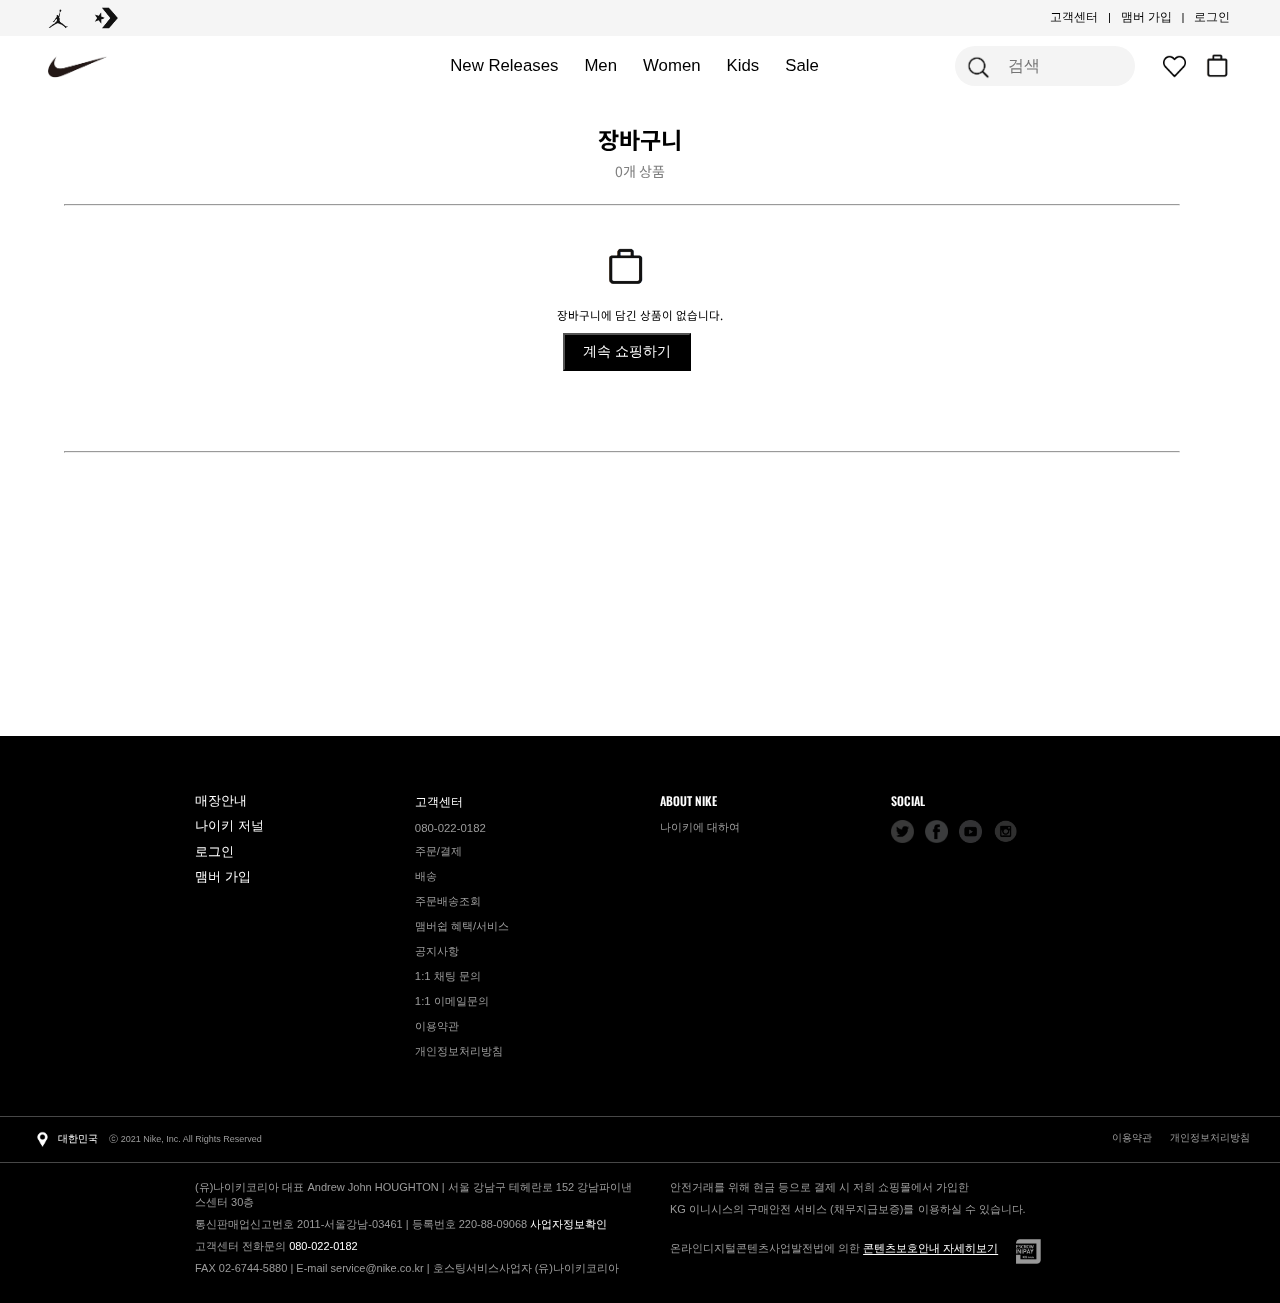
<file: shopping-basket.html>
<!DOCTYPE html>
<html lang="en">
<head>
    <meta charset="UTF-8">
    <meta http-equiv="X-UA-Compatible" content="IE=edge">
    <meta name="viewport" content="width=device-width, initial-scale=1.0">
    <title>장바구니-나이키</title>
    <link rel="stylesheet" href="./css/shopping-basket.css">
    <link href="./images/main page/icon/nike header img.png" rel="shortcut icon" type="image/x-icon">
</head>
<body>
    <script src="./js/index.js"></script>
    <div class="login">
        <div>
            <div></div>
        </div>
    </div>
    <div class="brand">
        <div class="brand_gather">
            <a href="#"><img src="./images/main page/icon/jorden.png" alt="jordan" class="brand_img"></a>
            <a href="#"><img src="./images/main page/icon/convarse.png" alt="convarse" class="brand_img" id="img1"></a>
        </div>
        <div class="user">
            <a href="#">고객센터&nbsp;&nbsp;</a>
            |
            <a href="#">&nbsp;&nbsp;맴버 가입&nbsp;&nbsp;</a>
            |
            <a href="#">&nbsp;&nbsp;로그인</a>
        </div>
    </div>
    <header id="header_" style="position: relative; transform: scaleY(1);">
        <h1 class="logo"><a href="./index.html"><img src="./images/main page/다운로드.png" alt="nike_logo"></a></h1>
        <ul class="menu drop" id="scroll">
            <li>
                <a href="#">New Releases</a>
                <div class="sub-menu">
                    <ul class="sub releases">
                        <h4 class="big-menu">
                            <li><a href="#xc/new-releases">New & Featured</a></li>
                        </h4>
                        <li class="small-menu"><a href="#">신상품 전체보기</a>
                        </li>
                        <li class="small-menu"><a href="#">SNKRS</a></li>
                        <li class="small-menu"><a href="#">에어 포스 1</a>
                        </li>
                        <li class="small-menu"><a href="#">ACG</a>
                        </li>
                        <li class="small-menu"><a href="#">NikeLab</a></li>
                        <li class="small-menu"><a href="#">NEW TO
                                SALE</a></li>
                        <li class="small-menu"><a href="#">겨울 아우터</a></li>
                        <li class="small-menu"><a href="#">지속 가능 컬렉션</a>
                        </li>
                        <li class="small-menu"><a href="#">품절임박</a></li>
                    </ul>
                    <ul class="sub releases">
                        <h4 class="big-menu">
                            <li><a href="#">New For Men</a></li>
                        </h4>
                        <li class="small-menu"><a href="#">신발</a>
                        </li>
                        <li class="small-menu"><a href="#">의류</a></li>
                        <li class="small-menu"><a href="#">용품</a>
                        </li>
                        <li class="small-menu"><a href="#">전체보기</a>
                        </li>
                    </ul>
                    <ul class="sub releases">
                        <h4 class="big-menu">
                            <li><a href="#">New For Women</a></li>
                        </h4>
                        <li class="#"><a href="-shoes">신발</a></li>
                        <li class="#"><a href="#">의류</a></li>
                        <li class="small-menu"><a href="#">용품</a>
                        </li>
                        <li class="small-menu"><a href="#">전체보기</a>
                        </li>
                    </ul>
                    <ul class="sub releases">
                        <h4 class="big-menu">
                            <li><a href="#">New For Kids</a></li>
                        </h4>
                        <li class="small-menu"><a href="#">신발</a>
                        </li>
                        <li class="small-menu"><a href="#">의류</a></li>
                        <li class="small-menu"><a href="#">용품</a>
                        </li>
                        <li class="small-menu"><a href="#">전체보기</a>
                        </li>
                    </ul>
                </div>
            </li>
            <li>
                <a href="#">Men</a>
                <div class="sub-menu">
                    <ul class="sub">
                        <h4 class="big-menu">
                            <li><a href="#">New & Featured</a></li>
                        </h4>
                        <li class="small-menu"><a href="#">신상품</a></li>
                        <li class="small-menu"><a href="#">SNKRS</a></li>
                        <li class="small-menu"><a href="#">MUST HAVES</a>
                        </li>
                        <li class="small-menu"><a href="#">MEMBER
                                SHOP</a></li>
                        <li class="small-menu"><a href="#">서울 컬렉션</a></li>
                        <li class="small-menu"><a href="#">겨울 아우터</a>
                        </li>
                        <li class="small-menu"><a href="#">젠더리스 컬렉션</a></li>
                        <li class="small-menu"><a href="#">애슬릿 리뷰</a>
                        </li>
                        <li class="small-menu"><a href="#">SALE</a></li>
                        <li class="small-menu"><a href="#">지속
                                기능 컬렉션</a></li>
                        <li class="small-menu"><a href="#">품절임박</a></li>
                    </ul>
                    <ul class="sub">
                        <h4 class="big-menu">
                            <li><a href="#">신발</a></li>
                        </h4>
                        <li class="small-menu"><a href="#">신발 전체</a></li>
                        <li class="small-menu"><a href="#">라이프 스타일</a>
                        </li>
                        <li class="small-menu"><a href="#">러닝</a></li>
                        <li class="small-menu"><a href="#">트레이닝 &
                                짐</a></li>
                        <li class="small-menu"><a href="#">농구</a></li>
                        <li class="small-menu"><a href="#">조던</a></li>
                        <li class="small-menu"><a href="#">축구</a>
                        </li>
                        <li class="small-menu"><a href="#">스케이트보딩</a></li>
                        <li class="small-menu"><a href="#">골프</a></li>
                        <li class="small-menu"><a href="#">테니스</a></li>
                        <li class="small-menu"><a href="#">샌들 &
                                슬리퍼</a></li>
                    </ul>
                    <div class="sub-double">
                        <!-- 하나로 묶어서 하나는 위로 하나는 아래로 -->
                        <ul class="sub">
                            <h4 class="big-menu">
                                <li><a href="#">의류</a></li>
                            </h4>
                            <li class="small-menu"><a href="#">의류 전체</a></li>
                            <li class="small-menu"><a href="#">후디 &
                                    크루</a></li>
                            <li class="small-menu"><a href="#">팬츠 &
                                    타이츠</a></li>
                            <li class="small-menu"><a href="#">재킷 &
                                    베스트</a></li>
                            <li class="small-menu"><a href="#">탑 &
                                    티셔츠</a></li>
                            <li class="small-menu"><a href="#">숏 팬츠</a></li>
                            <li class="small-menu"><a href="#">나이키 프로</a></li>
                            <li class="small-menu"><a href="#">양말</a></li>
                            <li class="small-menu"><a href="#">셋업</a></li>
                        </ul>
                        <ul class="sub down">
                            <h4 class="big-menu">
                                <li><a href="#">용품</a></li>
                            </h4>
                            <li class="small-menu"><a href="#">모자 & 헤드핸드</a></li>
                            <li class="small-menu"><a href="#">가방</a></li>
                            <li class="small-menu"><a href="#">애플워치</a>
                            </li>
                        </ul>
                    </div>
                    <ul class="sub">
                        <h4 class="big-menu">
                            <li><a href="#">스포츠</a></li>
                        </h4>
                        <li class="small-menu"><a href="#">러닝</a></li>
                        <li class="small-menu"><a href="#">트레이닝 & 짐</a></li>
                        <li class="small-menu"><a href="#">농구</a></li>
                        <li class="small-menu"><a href="#">축구</a></li>
                        <li class="small-menu"><a href="#">스케이트보딩</a>
                        </li>
                        <li class="small-menu"><a href="#">골프</a></li>
                        <li class="small-menu"><a href="#">테니스</a></li>
                    </ul>
                    <ul class="sub">
                        <h4 class="big-menu">
                            <li><a href="#"></a>브랜드</a></li>
                        </h4>
                        <li class="small-menu"><a href="#">Nike Sportwear</a>
                        </li>
                        <li class="small-menu"><a href="#">NikeLab</a></li>
                        <li class="small-menu"><a href="#">Jordan</a></li>
                        <li class="small-menu"><a href="#"></a></li>
                        <li class="small-menu"><a href="#"></a></li>
                    </ul>

                </div>
            </li>
            <li>
                <a href="#">Women</a>
                <div class="sub-menu">
                    <ul class="sub">
                        <h4 class="big-menu">
                            <li><a href="#">New & Featured</a></li>
                        </h4>
                        <li class="small-menu"><a href="#">신상품</a></li>
                        <li class="small-menu"><a href="#">SNKRS</a></li>
                        <li class="small-menu"><a href="#">MUST
                                HAVES</a></li>
                        <li class="small-menu"><a href="#">MEMBER
                                SHOP</a></li>
                        <li class="small-menu"><a href="#">브라 & 타이츠 셋업</a>
                        </li>
                        <li class="small-menu"><a href="#">아이콘
                                클래쉬 컬렉션</a></li>
                        <li class="small-menu"><a href="#">홈트레이닝
                                컬렉션</a></li>
                        <li class="small-menu"><a href="#">겨울 아우터</a>
                        </li>
                        <li class="small-menu"><a href="#">애슬릿 리뷰</a>
                        </li>
                        <li class="small-menu"><a href="#">SALE</a></li>
                        <li class="small-menu"><a href="#">지속
                                기능 컬렉션</a></li>
                        <li class="small-menu"><a href="#">품절임박</a></li>
                    </ul>
                    <ul class="sub">
                        <h4 class="big-menu">
                            <li><a href="#">신발</a></li>
                        </h4>
                        <li class="small-menu"><a href="#">신발 전체</a></li>
                        <li class="small-menu"><a href="#">라이프 스타일</a>
                        </li>
                        <li class="small-menu"><a href="#">용품</a></li>
                        <li class="small-menu"><a href="#">트레이닝 &
                                짐</a></li>
                        <li class="small-menu"><a href="#">농구</a></li>
                        <li class="small-menu"><a href="#">조던</a></li>
                        <li class="small-menu"><a href="#">축구</a></li>
                        <li class="small-menu"><a href="#">골프</a></li>
                        <li class="small-menu"><a href="#">테니스</a></li>
                        <li class="small-menu"><a href="#">샌들 &
                                슬리퍼</a></li>
                    </ul>
                    <div class="sub-double">
                        <!-- 하나로 묶어서 하나는 위로 하나는 아래로 -->
                        <ul class="sub">
                            <h4 class="big-menu">
                                <li><a href="#">의류</a></li>
                            </h4>
                            <li class="small-menu"><a href="#">의류 전체</a></li>
                            <li class="small-menu"><a href="#">스포츠
                                    브라</a></li>
                            <li class="small-menu"><a href="#">타이츠 &
                                    레깅스</a></li>
                            <li class="small-menu"><a href="#">팬츠 &
                                    숏 팬츠</a></li>
                            <li class="small-menu"><a href="#">후디 &
                                    크루</a></li>
                            <li class="small-menu"><a href="#">재킷 &
                                    베스트</a></li>
                            <li class="small-menu"><a href="#">탑 &
                                    티셔츠</a></li>
                            <li class="small-menu"><a href="#">스커트
                                    & 드레스</a></li>
                            <li class="small-menu"><a href="#">요가</a></li>
                            <li class="small-menu"><a href="#">양말</a></li>
                            <li class="small-menu"><a href="#">셋업</a></li>
                        </ul>
                        <ul class="sub down">
                            <h4 class="big-menu">
                                <li><a href="#">용품</a></li>
                            </h4>
                            <li class="small-menu"><a href="#">모자 & 헤드핸드</a></li>
                            <li class="small-menu"><a href="#">가방</a></li>
                            <li class="small-menu"><a href="#">애플워치</a>
                            </li>
                        </ul>
                    </div>
                    <ul class="sub">
                        <h4 class="big-menu">
                            <li><a href="#">스포츠</a></li>
                        </h4>
                        <li class="small-menu"><a href="#">러닝</a></li>
                        <li class="small-menu"><a href="#">트레이닝 & 짐</a></li>
                        <li class="small-menu"><a href="#">축구</a></li>
                        <li class="small-menu"><a href="#">골프</a></li>
                        <li class="small-menu"><a href="#">테니스</a></li>
                        <li class="small-menu"><a href="#">요가</a></li>
                    </ul>
                    <ul class="sub">
                        <h4 class="big-menu">
                            <li><a href="#">브랜드</a></li>
                        </h4>
                        <li class="small-menu"><a href="#">Nike Sportwear</a>
                        </li>
                        <li class="small-menu"><a href="#">NikeLab</a></li>
                        <li class="small-menu"><a href="#">Jordan</a></li>
                        <li class="small-menu"><a href="#">ACG</a></li>
                    </ul>

                </div>
            </li>
            <li>
                <a href="#">Kids</a>
                <div class="sub-menu">
                    <ul class="sub kids">
                        <h4 class="big-menu">
                            <li><a href="#">New & Featured</a></li>
                        </h4>
                        <li class="small-menu"><a href="#">신상품</a></li>
                        <li class="small-menu"><a href="#">윈터
                                에센셜</a></li>
                        <li class="small-menu"><a href="#">홀리데이
                                기프트</a></li>
                        <li class="small-menu"><a href="#">와플 트레이너 2</a></li>
                        <li class="small-menu"><a href="#">신고 벗기 편한 키즈
                                플라이어즈</a></li>
                        <li class="small-menu"><a href="#">조던 키즈</a>
                        </li>
                        <li class="small-menu"><a href="#">아이들을 위한 선물</a>
                        </li>
                        <li class="small-menu"><a href="#">SALE</a></li>
                        <li class="small-menu"><a href="#">품절임박</a></li>
                    </ul>
                    <ul class="sub">
                        <h4 class="big-menu">
                            <li><a href="#">신발</a></li>
                        </h4>
                        <li class="small-menu"><a href="#">베이비(160mm 이하)</a>
                        </li>
                        <li class="small-menu"><a href="#">리틀키즈(165~220mm)</a></li>
                        <li class="small-menu"><a href="#w/junior">주니어(225~250mm)</a></li>
                        <li class="small-menu"><a href="#">라이프스타일</a>
                        </li>
                        <li class="small-menu"><a href="#">러닝</a></li>
                        <li class="small-menu"><a href="#">축구</a></li>
                        <li class="small-menu"><a href="#">농구</a></li>
                        <li class="small-menu"><a href="#r">샌들 &
                                슬리퍼</a></li>
                    </ul>
                    <div class="sub-double">
                        <!-- 하나로 묶어서 하나는 위로 하나는 아래로 -->
                        <ul class="sub">
                            <h4 class="big-menu">
                                <li><a href="#">의류</a></li>
                            </h4>
                            <li class="small-menu"><a href="#">베이비 (0~4세)</a>
                            </li>
                            <li class="small-menu"><a href="#">리틀키즈
                                    (4~7세)</a></li>
                            <li class="small-menu"><a href="#">주니어
                                    (8~13세)</a></li>
                            <li class="small-menu"><a href="#">팬츠 &
                                    레깅스</a></li>
                            <li class="small-menu"><a href="#">후디 &
                                    크루</a></li>
                            <li class="small-menu"><a href="#">아우터 &
                                    재킷</a></li>
                            <li class="small-menu"><a href="#">스커트 &
                                    드레스</a></li>
                            <li class="small-menu"><a href="#">탑 &
                                    티셔츠 & 브라</a></li>
                            <li class="small-menu"><a href="#">트래수트 &
                                    세트</a></li>
                            <li class="small-menu"><a href="#">가방 & 모자 &
                                    용품</a></li>
                        </ul>
                        <ul class="sub down">
                            <h4 class="big-menu">
                                <li><a href="#">용품</a></li>
                            </h4>
                            <li class="small-menu"><a href="#">가방</a></li>
                            <li class="small-menu"><a href="#">모자</a></li>
                            <li class="small-menu"><a href="#">양말</a></li>
                        </ul>
                    </div>
                    <ul class="sub">
                        <h4 class="big-menu">
                            <li><a href="#"></a>스포츠</a></li>
                        </h4>
                        <li class="small-menu"><a href="#">러닝</a></li>
                        <li class="small-menu"><a href="#">축구</a></li>
                        <li class="small-menu"><a href="#">농구</a></li>
                        <li class="small-menu"><a href="#">테니스</a></li>
                    </ul>
                </div>
            </li>
            <li>
                <a href="#">Sale</a>
                <div class="sub-menu">
                    <ul class="sub">
                        <h4 class="big-menu">
                            <li><a href="#">New To Sale</a></li>
                        </h4>
                    </ul>
                    <ul class="sub">
                        <h4 class="big-menu">
                            <li><a href="#">Mens Sale</a></li>
                        </h4>
                        <li class="small-menu"><a href="#">신발</a></li>
                        <li class="small-menu"><a href="#">의류</a></li>
                        <li class="small-menu"><a href="#">용품</a></li>
                        <li class="small-menu"><a href="#">전체 보기</a>
                        </li>
                    </ul>
                    <ul class="sub">
                        <h4 class="big-menu">
                            <li><a href="#">Womens Sale</a></li>
                        </h4>
                        <li class="small-menu"><a href="#">신발</a></li>
                        <li class="small-menu"><a href="#">의류</a></li>
                        <li class="small-menu"><a href="#">용품</a></li>
                        <li class="small-menu"><a href="#">전체 보기</a>
                        </li>
                    </ul>
                    <ul class="sub">
                        <h4 class="big-menu">
                            <li><a href="#">Kids Sale</a></li>
                        </h4>
                        <li class="small-menu"><a href="#">신발</a></li>
                        <li class="small-menu"><a href="#">의류</a></li>
                        <li class="small-menu"><a href="#">용품</a></li>
                        <li class="small-menu"><a href="# ">전체 보기</a>
                        </li>
                    </ul>
                </div>
            </li>
        </ul>
        <div class="gather">
            <div class="search">
                <a href="#" class="search_icon"><img src="./images/main page/icon/search.png" alt="search_icon"
                        id="search_png"></a>
                <input class="search-input" type="search" size="17" placeholder="            검색"
                    onfocus="placeholder=''" onblur="placeholder='           검색'" name="search" id="search_input">
            </div>
            <div class="icon_sell">
                <a href="#" class="icon"><img src="./images/main page/icon/heart.png"
                        alt="heart_icon" class="icon_img"></a>
                <a href="#" class="bag_icon"><img src="./images/main page/icon/bag.png" alt="bag_icon" class="icon_img"></a>
            </div>
        </div>

        <div class="back_op" id="back_op"></div>
    </header>
    <div class="back_op _search" id="back_op_search"></div>
    <div class="search_click" id="search_head">
        <div class="search_head">
            <div class="search_nike_img"><img src="./images/main page/다운로드.png" alt="logo"></div>
            <div class="search_input_midden">
                <a href="#" class="search_icon"><img src="./images/main page/icon/search.png" alt="search_icon"></a>
                <input class="search-input" type="search" size="17" placeholder="검색" onfocus="placeholder='검색'"
                    onblur="placeholder='검색'" name="search" style="font-size: 17px;">
            </div>
            <div class="search_close">
                <a id="close_btu"><img src="./images/main page/icon/free-icon-x-symbol-75519_ccexpress.png"
                        alt="close"></a>
            </div>
        </div>
        <div class="search_">
            <div class="search_menu">
                <ul>
                    <a href="#">추천 검색어</a>
                    <li><a href="#">패딩</a></li>
                    <li><a href="#">에어맥스
                            던</a></li>
                    <li><a href="#">스우시</a></li>
                    <li><a href="#">겨울 모자</a></li>
                    <li><a href="#">폴리스</a></li>
                </ul>
            </div>
        </div>
    </div>
    
    <!--장바구니 시작-->
    <div class="shopping-basket">
        <p class="jang">장바구니</p>
        <p class="zero">0개 상품</p>
        <hr>
        <img src="./images/main page/icon/bag.png" alt="bag" class="bag">
        <p class="no">장바구니에 담긴 상품이 없습니다.</p>
        <a href="./index.html"><button class="keep-button">계속 쇼핑하기</button></a>
        <hr class="hr1">
    </div>
    <a href="#" class="up-scroll" id="up_scroll"><img src="./images/main page/icon/제목 없음.png" alt="up"></a>
    <footer>
        <div class="service">
            <div>
                <div class="srv_1 srv">
                    <ul>
                        <a href="#">
                            <li>매장안내</li>
                        </a>
                        <a href="#">
                            <li>나이키 저널</li>
                        </a>
                        <a href="#">
                            <li>로그인</li>
                        </a>
                        <a href="#">
                            <li>맴버 가입</li>
                        </a>
                    </ul>
                </div>
                <div class="srv_2 srv">
                    <ul>
                        <p>고객센터</p>
                        <li class="srv_2_menu"><a href="#">080-022-0182</a></li>
                        <li class="srv_2_menu"><a href="#">주문/결제</a></li>
                        <li class="srv_2_menu"><a href="#">배송</a>
                        </li>
                        <li class="srv_2_menu"><a href="#">주문배송조회</a></li>
                        <li class="srv_2_menu"><a href="#">맴버쉽 혜택/서비스</a></li>
                        <li class="srv_2_menu"><a href="#">공지사항</a></li>
                        <li class="srv_2_menu"><a href="#">1:1 채팅
                                문의</a></li>
                        <li class="srv_2_menu"><a href="#">1:1
                                이메일문의</a></li>
                        <li class="srv_2_menu"><a href="#/policy">이용약관</a></li>
                        <li class="srv_2_menu"><a href="#">개인정보처리방침</a></li>
                    </ul>
                </div>
                <div class="srv_3 srv">
                    <ul>
                        <p>ABOUT NIKE</p>
                        <li class="srv_2_menu"><a href="#">나이키에 대하여</a></li>
                    </ul>
                </div>
                <div class="srv_4 srv">
                    <ul>
                        <p>SOCIAL</p>
                        <a href="#"><img src="./images/main page/icon/twitter.png" alt="twitter"></a>
                        <a href="#"><img src="./images/main page/icon/facebook.png" alt="facebook"></a>
                        <a href="#"><img src="./images/main page/icon/youtube.png" alt="youtube"></a>
                        <a href="#"><img src="./images/main page/icon/instagram.png" alt="instagram"></a>
                    </ul>
                </div>
            </div>
        </div>
        <div class="language">
            <div style="font-size:9px;">
                <span style="font-size: 10px;">
                    <a href="#" style="color: white;">
                        <img src="./images/main page/icon/다운로드-removebg-preview.png" alt="locate" style="width: 25px;">
                        대한민국</a></span>&ensp;&ensp;
                ⓒ 2021 Nike, Inc. All Rights Reserved
            </div>
            <div>
                <a href="#">이용약관</a>&ensp;&ensp;&ensp;
                <a href="#/">개인정보처리방침</a>
            </div>
        </div>
        <div class="locate">
            <div>
                <span>
                    <p class="fir">(유)나이키코리아 대표 Andrew John HOUGHTON | 서울 강남구 테헤란로 152 강남파이낸스센터 30층</p>
                    <p class="fir">통신판매업신고번호 2011-서울강남-03461 | 등록번호 220-88-09068 <a href="#">사업자정보확인</a></p>
                    <p class="fir">고객센터 전화문의 <a href="#">080-022-0182</a></p>
                    <p class="fir">FAX 02-6744-5880 | E-mail service@nike.co.kr | 호스팅서비스사업자 (유)나이키코리아</p>
                </span>
                <span>
                    <p class="sec">안전거래를 위해 현금 등으로 결제 시 저희 쇼핑몰에서 가입한</p>
                    <p class="sec">KG 이니시스의 구매안전 서비스 (채무지급보증)를 이용하실 수 있습니다.</p>
                    <p class="content_prot">온라인디지털콘텐츠사업발전법에 의한 <a href="#" style="text-decoration: underline;">콘텐츠보호안내
                            자세히보기</a><a href="#"><img src="./images/main page/icon/escrow_43x43_gray.png"
                                alt="클릭하시면 이니시스 결제시스템의 유효성을 확인하실 수 있습니다." style="width: 25px;"></a></p>
                </span>
            </div>
        </div>
    </footer>
</body>
</html>
</file>
<file: css/shopping-basket.css>
@import url("https://fonts.googleapis.com/css2?family=Noto+Sans+KR&family=Oswald:wght@500&display=swap");
@import url("https://fonts.googleapis.com/css2?family=Noto+Sans+KR&display=swap");
@import url("https://fonts.googleapis.com/css2?family=Noto+Sans+KR&display=swap");
* {
  margin: 0;
  padding: 0;
  list-style: none;
}
a {
  text-decoration: none;
  color: inherit;
}
img {
  vertical-align: middle;
}
body {
  font-family: "Helvetica Neue", Helvetica, Arial, sans-serif;
}
.brand {
  height: 36px;
  position: relative;
  background-color: rgb(245, 245, 245);
  display: flex;
  justify-content: space-between;
}
.brand > .user {
  font-size: 11.5px;
  position: relative;
  top: 10px;
  right: 50px;
}
.brand > .brand_gather {
  position: relative;
  left: 37px;
  top: 2px;
}
.brand_gather > a {
  height: 60px;
}
.brand_gather > a > #img1 {
  width: 25px;
  height: 23px;
}
.brand_gather > a > .brand_img {
  width: 20px;
  height: 20px;
  padding: 5px 11px;
}
header {
  position: static;
  height: 60px;
  width: 100%;
  background-color: white;
  display: flex;
  justify-content: space-between;
  align-items: center;
  z-index: 999;
  transform-origin: top;
  transition: 0.05s;
}
.logo img {
  z-index: 999;
  width: 70px;
  padding: 13px 42px;
}
.logo > a > img:hover {
  opacity: 0.5;
}
.sub-menu {
  position: absolute;
  width: 100%;
  padding: 40px 0;
  left: 0%;
  top: 100%;
  transition: 0.15s;
  transform: scaleY(0);
  transform-origin: top;
  background-color: white;
  display: flex;
  justify-content: center;
}
.menu > li:hover > .sub-menu {
  transform: scaleY(1);
}
.sub {
  opacity: 0;
  position: relative;
  /* float: left; */
  padding: 0 40px;
  text-align: left;
  right: 80px;
}
.releases {
  right: -20px;
}
.kids {
  right: 20px;
}
.menu > li:hover > .sub-menu > .sub {
  opacity: 1;
  transition: 1s;
}
.menu > li:hover > .sub-menu > .sub-double > .sub {
  opacity: 1;
  transition: 1s;
}
.menu > li > a:hover {
  border-bottom: 2px solid black;
}
.menu > li > a {
  top: 20px;
  font-size: 16.8px;
  position: relative;
  height: 100%;
  padding: 17px 13px;
  font-weight: 100;
}
.menu > li {
  height: 100%;
}
.menu {
  height: 100%;
  display: flex;
  z-index: 999;
}

.search_div > img {
  position: absolute;
  width: 40px;
}

.sub-double {
  display: flex;
  flex-direction: column;
  top: 10px;
  padding: 0 8px 0 35px;
}
.sub-double > .down {
  margin-top: 20px;
}
.big-menu {
  padding: 0 50px 16px 0;
  font-weight: 500;
  font-size: 17px;
}
.small-menu {
  padding: 3px;
  font-size: 14px;
  font-weight: 400px;
  color: rgb(110, 110, 110);
}
.small-menu:hover {
  color: black;
}
.gather input:hover {
  background-color: #ccc;
}
.gather input {
  position: absolute;
  right: 145px;
  border-radius: 67px;
  border: none;
  width: 180px;
  height: 40px;
  font-weight: 300;
  font-size: 16px;
  background-color: rgb(244, 244, 244);
}
.gather > .search > a {
  border-radius: 30px;
}
.gather > .search > a:hover {
  background-color: #ccc;
}
.gather .search_icon {
  position: absolute;
  right: 280px;
  z-index: 99;
}
.gather {
  width: 165px;
}
.gather img {
  width: 27px;
  padding: 8px 8px;
}
.gather > .icon_sell > a > img {
  width: 23px;
}
.gather > .icon_sell {
  /* position: relative; */
  padding: 0 0 0 40px;
}
.gather > .icon_sell > a {
  border-radius: 70px;
  padding: 9px 0;
}
.gather > a > .icon_img {
  padding: 0;
}
.gather > .icon_sell > a:hover {
  background-color: #ccc;
}
.search_click {
  height: 360px;
  width: 100%;
  z-index: 200;
  transform: scaleY(0);
  transition: 0.2s;
  transform-origin: top;
  background-color: white;
  top: 0;
  position: fixed;
}
.search_click > .search_head {
  height: 60px;
  width: 100%;
  display: flex;
  justify-content: space-between;
}
.search_click > div > .search_input_midden {
  padding: 8px 48px;
}
.search_input_midden > input {
  position: relative;
  right: 95px;
  padding: 8px 48px;
  border-radius: 50px;
  height: 40px;
  width: 656px;
  font-size: 17px;
  color: #ccc;
  line-height: 10px;
  border: none;
  background-color: rgb(244, 244, 244);
}
.search_input_midden > input:hover {
  background-color: rgb(231, 231, 231);
}
.search_nike_img > img {
  width: 70px;
  padding: 13px 42px;
}
.search_input_midden > a > img:hover {
  background-color: rgb(231, 231, 231);
}
.search_input_midden > a > img {
  position: relative;
  width: 27px;
  z-index: 210;
  top: 0px;
  right: 45px;
  border-radius: 70px;
  padding: 8px 8px;
}
.search_close > a > img {
  position: relative;
  top: 8px;
  right: 30px;
  width: 14px;
  padding: 13px;
  border-radius: 70px;
  background-color: rgb(231, 231, 231);
}
.search_ > .search_menu {
  display: flex;
  justify-content: center;
}
.search_menu > ul {
  width: 656px;
  height: 220px;
}
.search_menu > ul > a {
  position: relative;
  bottom: 10px;
  color: rgb(110, 110, 110);
}
.search_menu > ul > li {
  padding: 1px 0 12px 0;
  font-size: 20px;
}
.search_close > a > img {
  opacity: 0.6;
}
.search_close > a > img:hover {
  opacity: 1;
}
.search_menu > ul {
  padding: 46px 32px 0 32px;
}
.banner {
  width: 100%;
  height: 64px;
  background-color: rgb(245, 245, 245);
}
.banner > div {
  top: -15px;
  position: relative;
  height: 44px;
  /* padding: 10px 0 0 0; */
  display: flex;
  justify-content: center;
}
.banner > div > .days {
  display: inline-block;
  font-size: 16px;
  font-weight: bold;
}
.days {
  position: relative;
  left: 8%;
}
.days > strong {
  display: inline-block;
  vertical-align: middle;
  font-size: 16px;
  font-weight: 600;
  letter-spacing: -0.9px;
}
.see {
  letter-spacing: -0.9px;
  position: relative;
  left: 38%;
  top: 9%;
  text-decoration: underline;
}
.see > a {
  font-size: 11px;
  font-family: bold;
}
.x:after {
  display: inline-block;
  content: "\00d7";
  font-size: 15pt;
  color: black;
}
.banner > button:hover {
  background-color: inherit;
}
.banner > button {
  position: relative;
  left: 98.5%;
  border: none;
  width: 20px;
  z-index: 1;
  background-color: inherit;
}
.menu:hover~.back_op{
  /* display: block; */
  height: 100vh;
  }
  .back_op{
    /* display: none; */
    top: 110%;
    position: absolute;
    width: 100%;
    height: 0;
    background-color: rgba(104, 104, 104, 0.3);
    /* opacity: 0.3; */
    filter:blur(5px);
    backdrop-filter: blur(5px);
    z-index: 200;
  }
  ._search{
    position: fixed;
  }
.midden_div {
  height: 100%;
  width: 300px;
}
.days > img {
  width: 20px;
}
.main_section {
  display: flex;
  flex-wrap: wrap;
  flex-direction: row;
  align-items: center;
  justify-content: center;
}
/*장바구니 시작*/
.shopping-basket {
  height: 50vw;
}
.jang {
  font-family: "Noto Sans KR", sans-serif;
  text-align: center;
  font-size: 1.8vw;
  font-weight: bold;
  padding: 2vw 0 0.4vw 0;
}
.zero {
  font-family: "Noto Sans KR", sans-serif;
  text-align: center;
  font-size: 1.1vw;
  color: gray;
}
hr {
  width: 87vw;
  margin: 1.8vw 5vw 0px;
}
.bag {
  position: inherit;
  width: 3vw;
  padding: 3.3vw 10vw 0vw 47.4vw;
}
.no {
  font-family: "Noto Sans KR", sans-serif;
  text-align: center;
  font-size: 0.9vw;
  padding: 1.6vw 0vw 0vw 0vw;
}
.keep-button {
  background: black;
  color: white;
  font-size: 13.8px;
  transition: 0.3s;
  position: absolute;
  width: 10vw;
  height: 3vw;
  left: 44vw;
  top: 26vw;
}
.keep-button:focus {
  outline: 0;
}
.keep-button:hover {
  background: rgba(0, 0, 0, 0.68);
  transition: 0.5s;
}
.hr1 {
  width: 87vw;
  margin: 10vw 5vw 0px;
}
.up-scroll {
  position: fixed;
  top: 83%;
  right: 1.8%;
  display: none;
}
.up-scroll > img {
  width: 40px;
}
footer {
  width: 100%;
  height: 567px;
  background-color: black;
  color: white;
  display: flex;
  flex-direction: column;
}
.service {
  display: flex;
  justify-content: center;
  height: 300px;
  padding: 40px;
}
.service > div {
  position: inherit;
  display: flex;
  justify-content: space-around;
  width: 980px;
  height: 300px;
}
.srv {
  position: relative;
  padding: 15.5px 90px 0 30px;
  font-size: 11.4px;
}
.srv > ul > p {
  font-size: 12px;
  font-family: "Oswald", sans-serif;
  font-weight: 550;
  padding: 0 0 6px 0;
}
.srv_1 > ul > a {
  font-size: 13px;
}
.srv_1 > ul > a > li {
  padding: 0 0 7.5px 0;
}
.srv_2_menu {
  color: rgb(155, 155, 155);
  padding: 5px 0;
  font-weight: 400;
}
.srv_2_menu:hover {
  color: white;
}
.srv_4 > ul > a > img {
  opacity: 0.3;
  width: 23px;
  padding: 5px 8px 0 0;
}
.srv_4 > ul > a > img:hover {
  opacity: 1;
}
.srv_4 > ul > img:hover {
  opacity: 1;
}
.language {
  display: flex;
  justify-content: space-between;
  border-top: 1px solid rgb(71, 71, 71);
  border-bottom: 1px solid rgb(71, 71, 71);
}
.language > div {
  padding: 14px 30px;
  font-size: 10px;
  color: rgb(155, 155, 155);
}
.locate {
  display: flex;
  justify-content: center;
}
.locate > div {
  display: flex;
  justify-content: space-between;
  width: 950px;
}
.locate > div > span {
  padding: 10px 0 10px 30px;
  width: 500px;
  height: 94px;
  font-size: 11px;
  font-weight: 400;
  color: rgb(155, 155, 155);
}
.locate > div > span > p > a {
  color: white;
}
.locate > div > span > p {
  padding: 7px 0 0 0;
}
.locate > div > span > .content_prot {
  padding: 20px 0 0 0;
}
.content_prot > a > img {
  position: relative;
  left: 18px;
  top: 2px;
}
</file>
